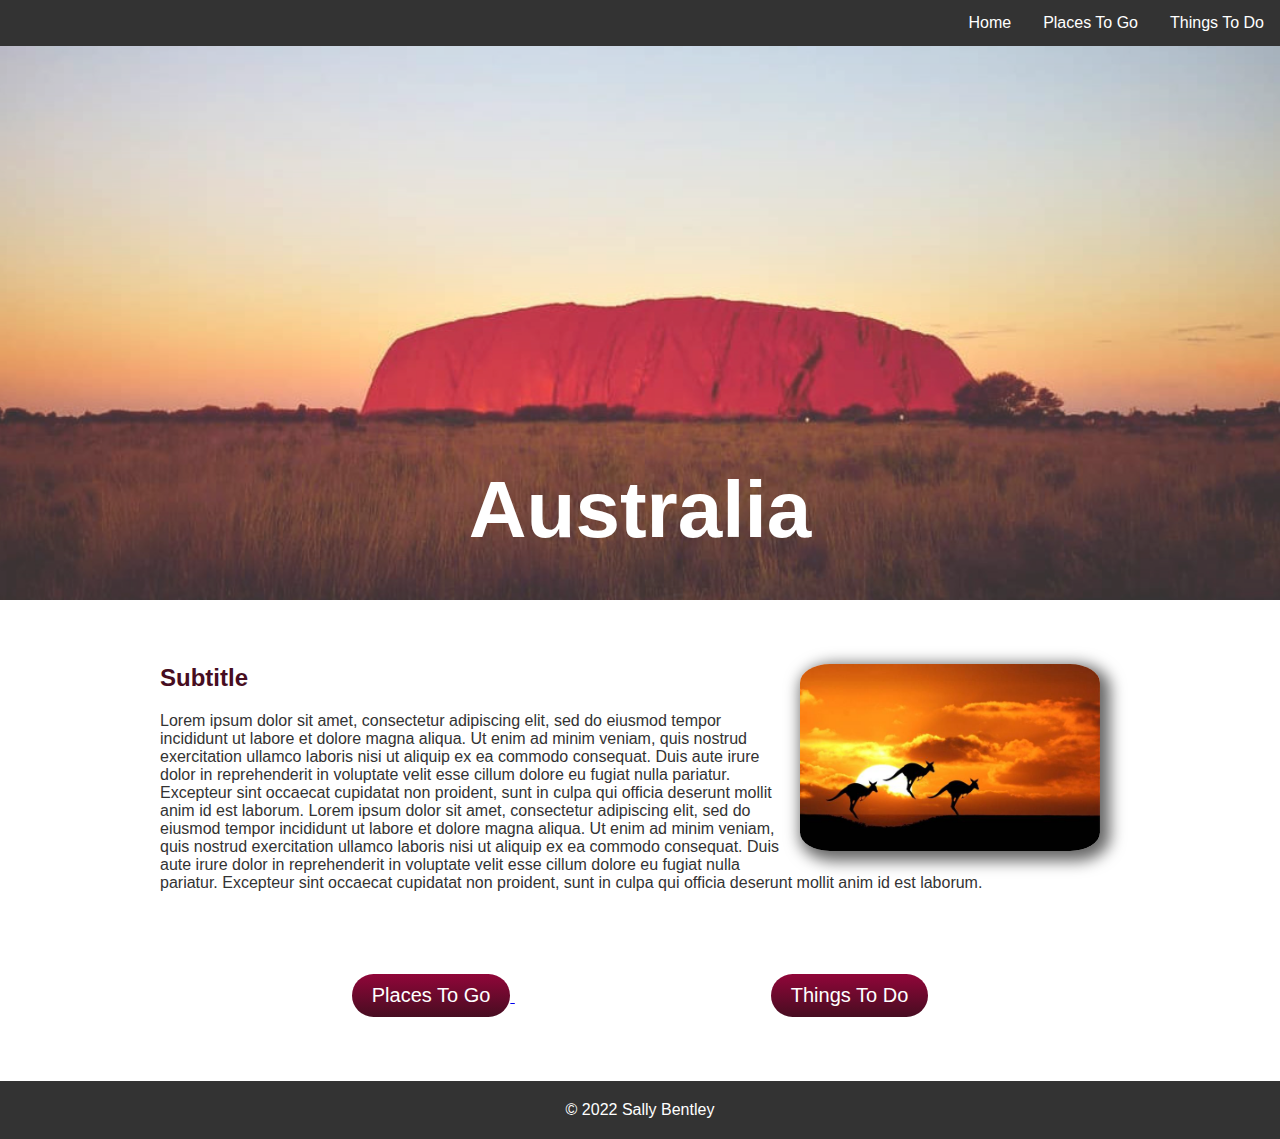
<file: index.html>
<!DOCTYPE html>
<html lang="en">
<head>
    <meta charset="UTF-8">
    <meta http-equiv="X-UA-Compatible" content="IE=edge">
    <meta name="viewport" content="width=device-width, initial-scale=1.0">
    <link rel="stylesheet" href="css/styles.css">
    <title>Australia</title>
</head>
<body>
    <nav>
        <ol>
            <li><a href="things-to-do.html">Things To Do</a></li>
            <li><a href="places.html">Places To Go</a></li>
            <li><a href="#homepage-header">Home</a></li>
        </ol>
    </nav>
    <header id = homepage-header>
            <h1 class = "title">Australia</h1>
    </header>
    <section class = "intro">
        <picture>                
            <img class = "inset-img" src="images/kangaroos.jpg" alt="kangaroos jumping at sunset">
        </picture>
        <h2>Subtitle</h2>
        <p>
            Lorem ipsum dolor sit amet, consectetur adipiscing elit, sed do eiusmod tempor incididunt ut labore et dolore magna aliqua. Ut enim ad minim veniam, quis nostrud exercitation ullamco laboris nisi ut aliquip ex ea commodo consequat. Duis aute irure dolor in reprehenderit in voluptate velit esse cillum dolore eu fugiat nulla pariatur. Excepteur sint occaecat cupidatat non proident, sunt in culpa qui officia deserunt mollit anim id est laborum.

            Lorem ipsum dolor sit amet, consectetur adipiscing elit, sed do eiusmod tempor incididunt ut labore et dolore magna aliqua. Ut enim ad minim veniam, quis nostrud exercitation ullamco laboris nisi ut aliquip ex ea commodo consequat. Duis aute irure dolor in reprehenderit in voluptate velit esse cillum dolore eu fugiat nulla pariatur. Excepteur sint occaecat cupidatat non proident, sunt in culpa qui officia deserunt mollit anim id est laborum.
        </p>
    </section>
    <br>
    <section class = "links">
        <a href="places.html">
            <button>Places To Go</button>
        </a>
        <a href="things-to-do.html">
            <button>Things To Do</button>
        </a>
    </section>
    <footer>
        © 2022 Sally Bentley
    </footer>
</body>
</html>
</file>
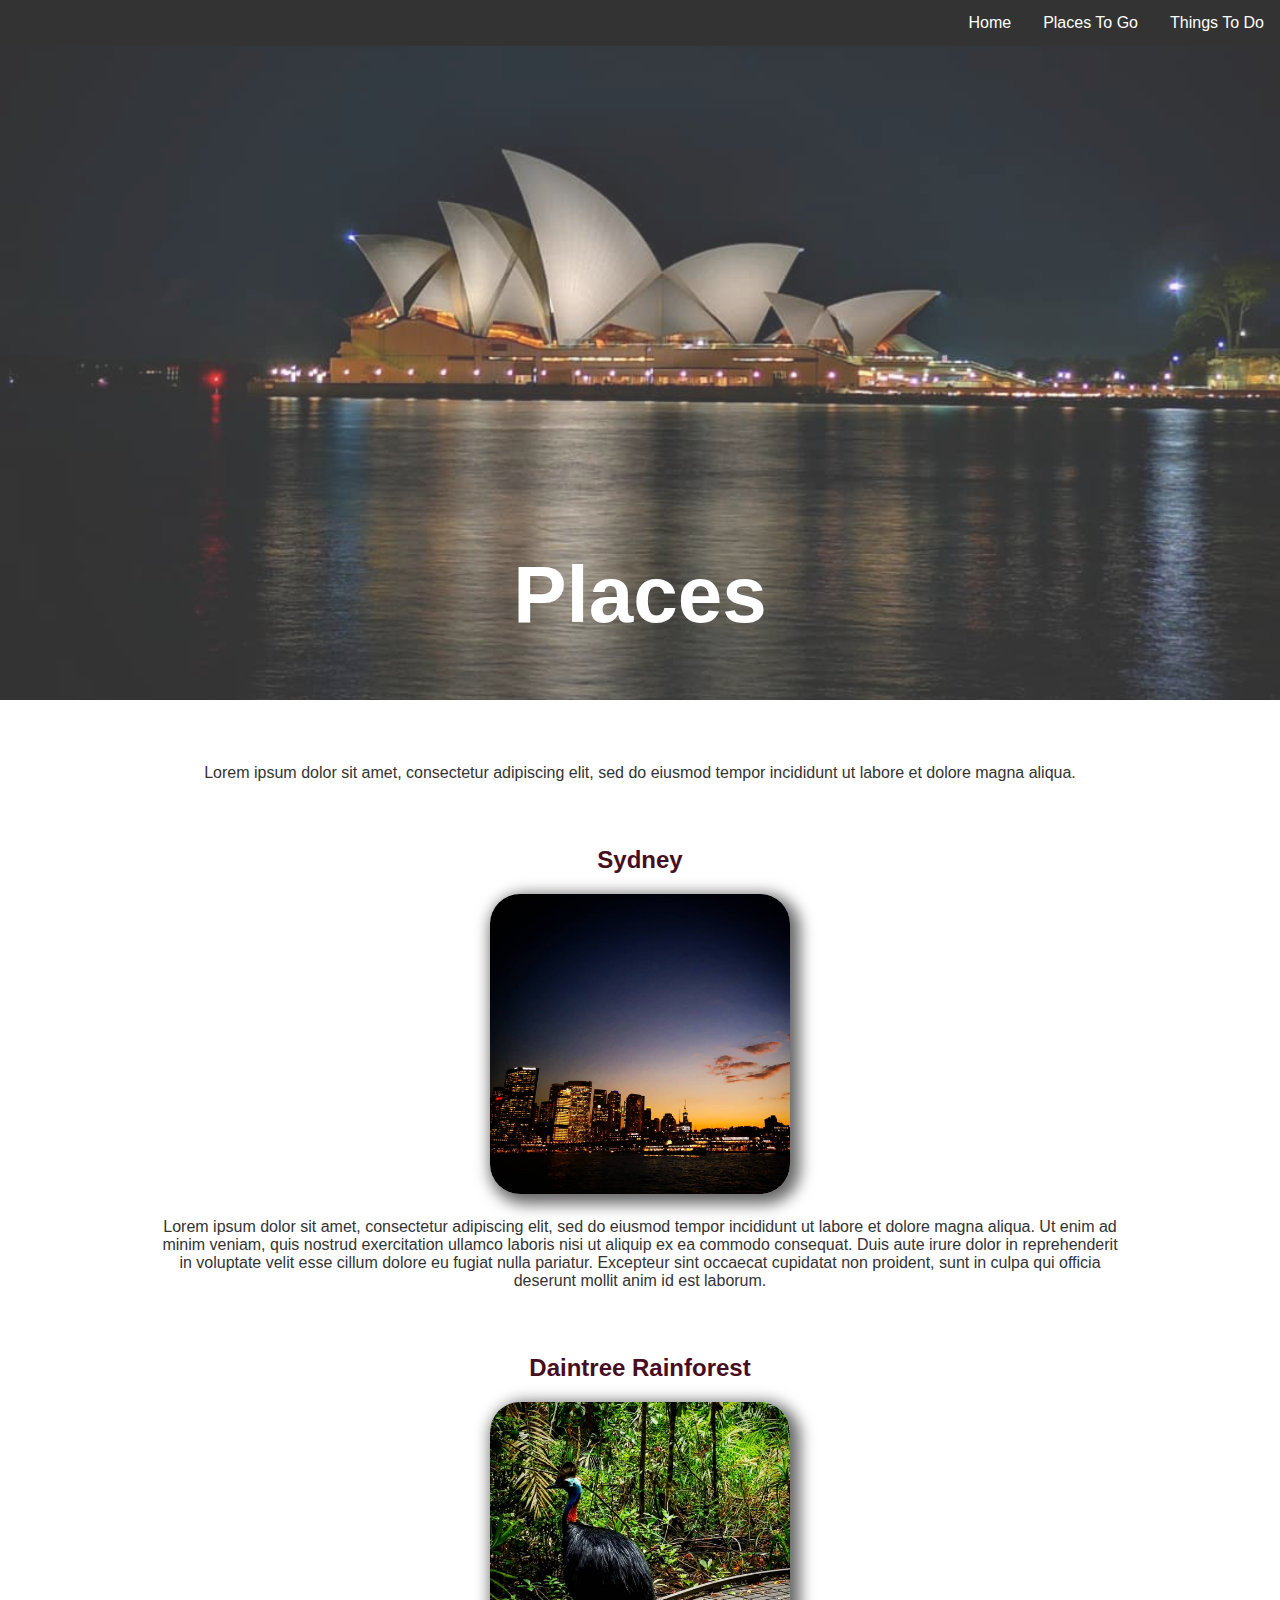
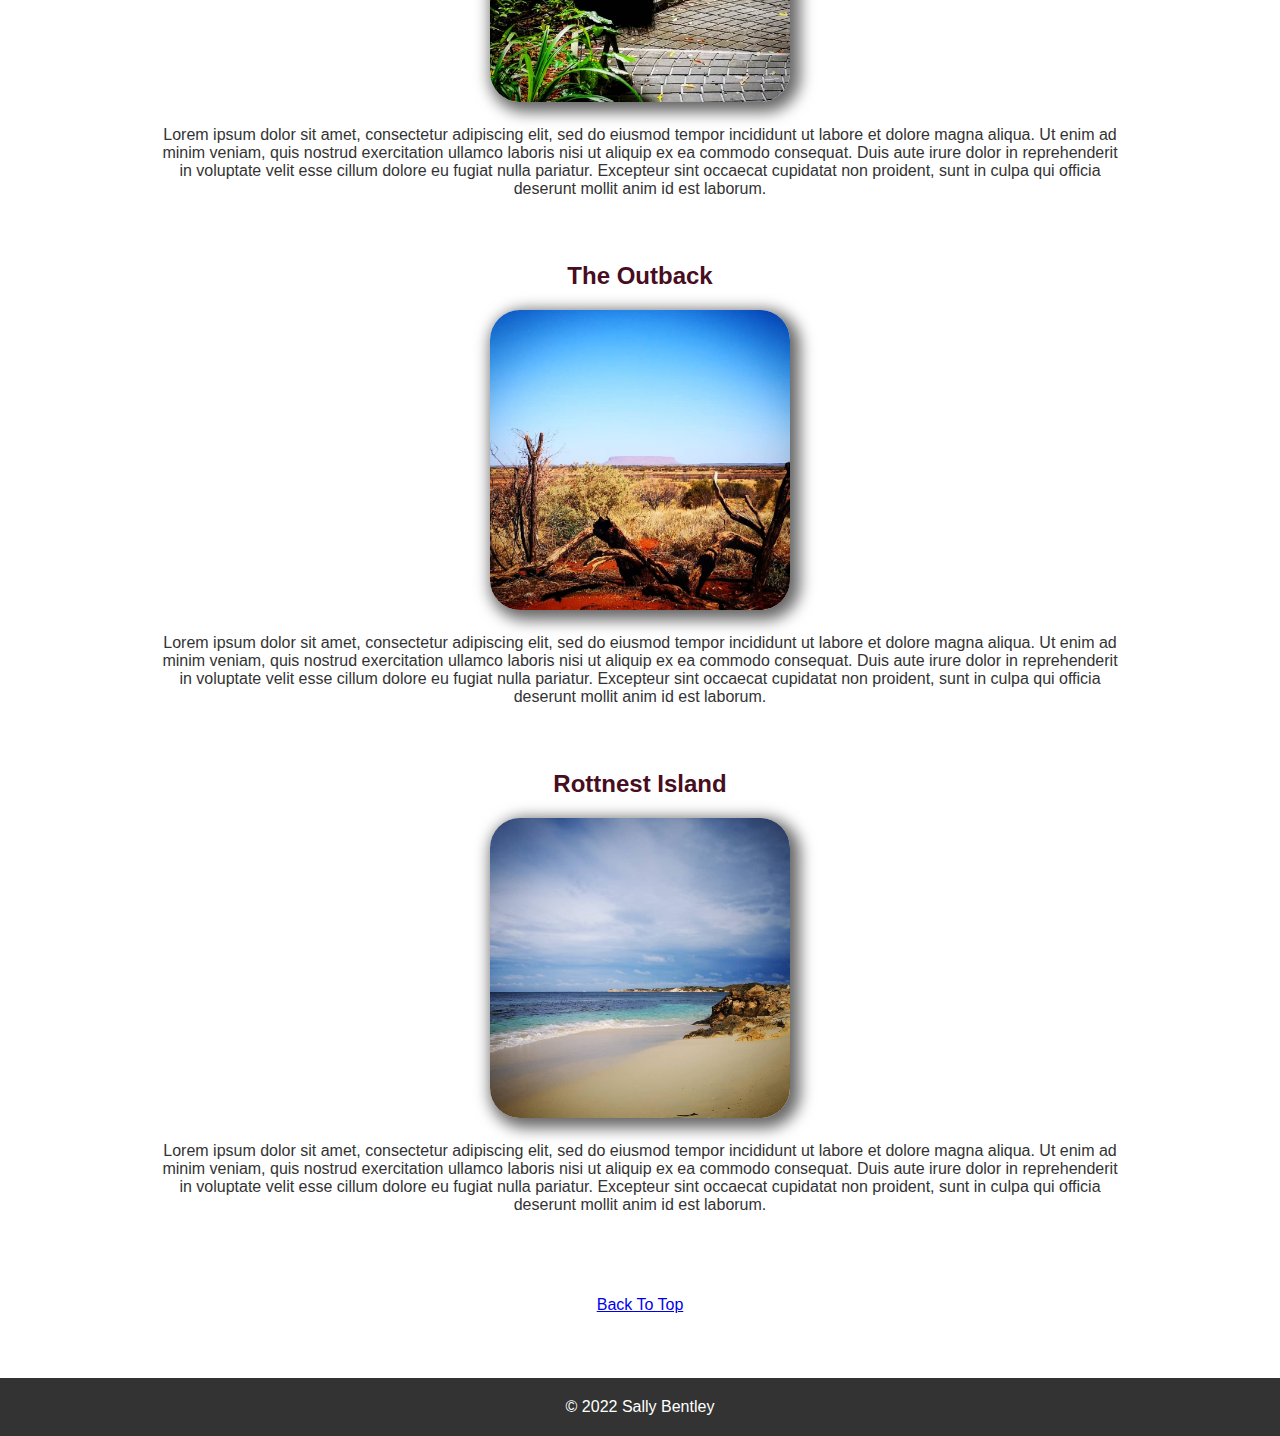
<file: places.html>
<!DOCTYPE html>
<html lang="en">
<head>
    <meta charset="UTF-8">
    <meta http-equiv="X-UA-Compatible" content="IE=edge">
    <meta name="viewport" content="width=device-width, initial-scale=1.0">
    <link rel="stylesheet" href="css/styles.css">
    <title>Places To Go</title>
</head>
<body>
    <body>
        <nav>
            <ol>
                <li><a href="things-to-do.html">Things To Do</a></li>
                <li><a href="places.html">Places To Go</a></li>
                <li><a href="index.html">Home</a></li>
            </ol>
        </nav>
        <header id = places-header>
                <h1 class = "title">Places</h1>
        </header>
        <section class= "places-intro">
            <p>Lorem ipsum dolor sit amet, consectetur adipiscing elit, sed do eiusmod tempor incididunt ut labore et dolore magna aliqua.</p>
        </section>
        <section class = "sydney">
            <h2>Sydney</h2>
            <picture>
                <img class = "inset-img" src="images/sydney-skyline-at-night.jpg" alt="Sydney skyline at sunset">
            </picture>
                <p>Lorem ipsum dolor sit amet, consectetur adipiscing elit, sed do eiusmod tempor incididunt ut labore et dolore magna aliqua. Ut enim ad minim veniam, quis nostrud exercitation ullamco laboris nisi ut aliquip ex ea commodo consequat. Duis aute irure dolor in reprehenderit in voluptate velit esse cillum dolore eu fugiat nulla pariatur. Excepteur sint occaecat cupidatat non proident, sunt in culpa qui officia deserunt mollit anim id est laborum.</p>
        </section>
        <section class = "rainforest">
            <h2>Daintree Rainforest</h2>
            <picture>
                <img class = "inset-img" src="images/rainforest.jpg" alt="Cassowary crossing a path in Daintree Rainforest">
            </picture>
                <p>Lorem ipsum dolor sit amet, consectetur adipiscing elit, sed do eiusmod tempor incididunt ut labore et dolore magna aliqua. Ut enim ad minim veniam, quis nostrud exercitation ullamco laboris nisi ut aliquip ex ea commodo consequat. Duis aute irure dolor in reprehenderit in voluptate velit esse cillum dolore eu fugiat nulla pariatur. Excepteur sint occaecat cupidatat non proident, sunt in culpa qui officia deserunt mollit anim id est laborum.</p>
        </section>
        <section class = "outback">
            <h2>The Outback</h2>
            <picture>
                <img class = "inset-img" src="images/mount-conner.jpg" alt="Australian Outback with Mount Conner in the distance">
            </picture>
                <p>Lorem ipsum dolor sit amet, consectetur adipiscing elit, sed do eiusmod tempor incididunt ut labore et dolore magna aliqua. Ut enim ad minim veniam, quis nostrud exercitation ullamco laboris nisi ut aliquip ex ea commodo consequat. Duis aute irure dolor in reprehenderit in voluptate velit esse cillum dolore eu fugiat nulla pariatur. Excepteur sint occaecat cupidatat non proident, sunt in culpa qui officia deserunt mollit anim id est laborum.</p>
        </section>
        <section class = "rottnest">
            <h2>Rottnest Island</h2>
            <picture>
                <img class = "inset-img" src="images/rottnest-island.jpg" alt="a beach at Rottnest Island">
            </picture>
                <p>Lorem ipsum dolor sit amet, consectetur adipiscing elit, sed do eiusmod tempor incididunt ut labore et dolore magna aliqua. Ut enim ad minim veniam, quis nostrud exercitation ullamco laboris nisi ut aliquip ex ea commodo consequat. Duis aute irure dolor in reprehenderit in voluptate velit esse cillum dolore eu fugiat nulla pariatur. Excepteur sint occaecat cupidatat non proident, sunt in culpa qui officia deserunt mollit anim id est laborum.</p>
        </section>
        <br>
        <section class = "links">
            <a href="#places-header">Back To Top</a>
        </section>
        <footer>
            © 2022 Sally Bentley
        </footer>
    </body>
</body>
</html>
</file>
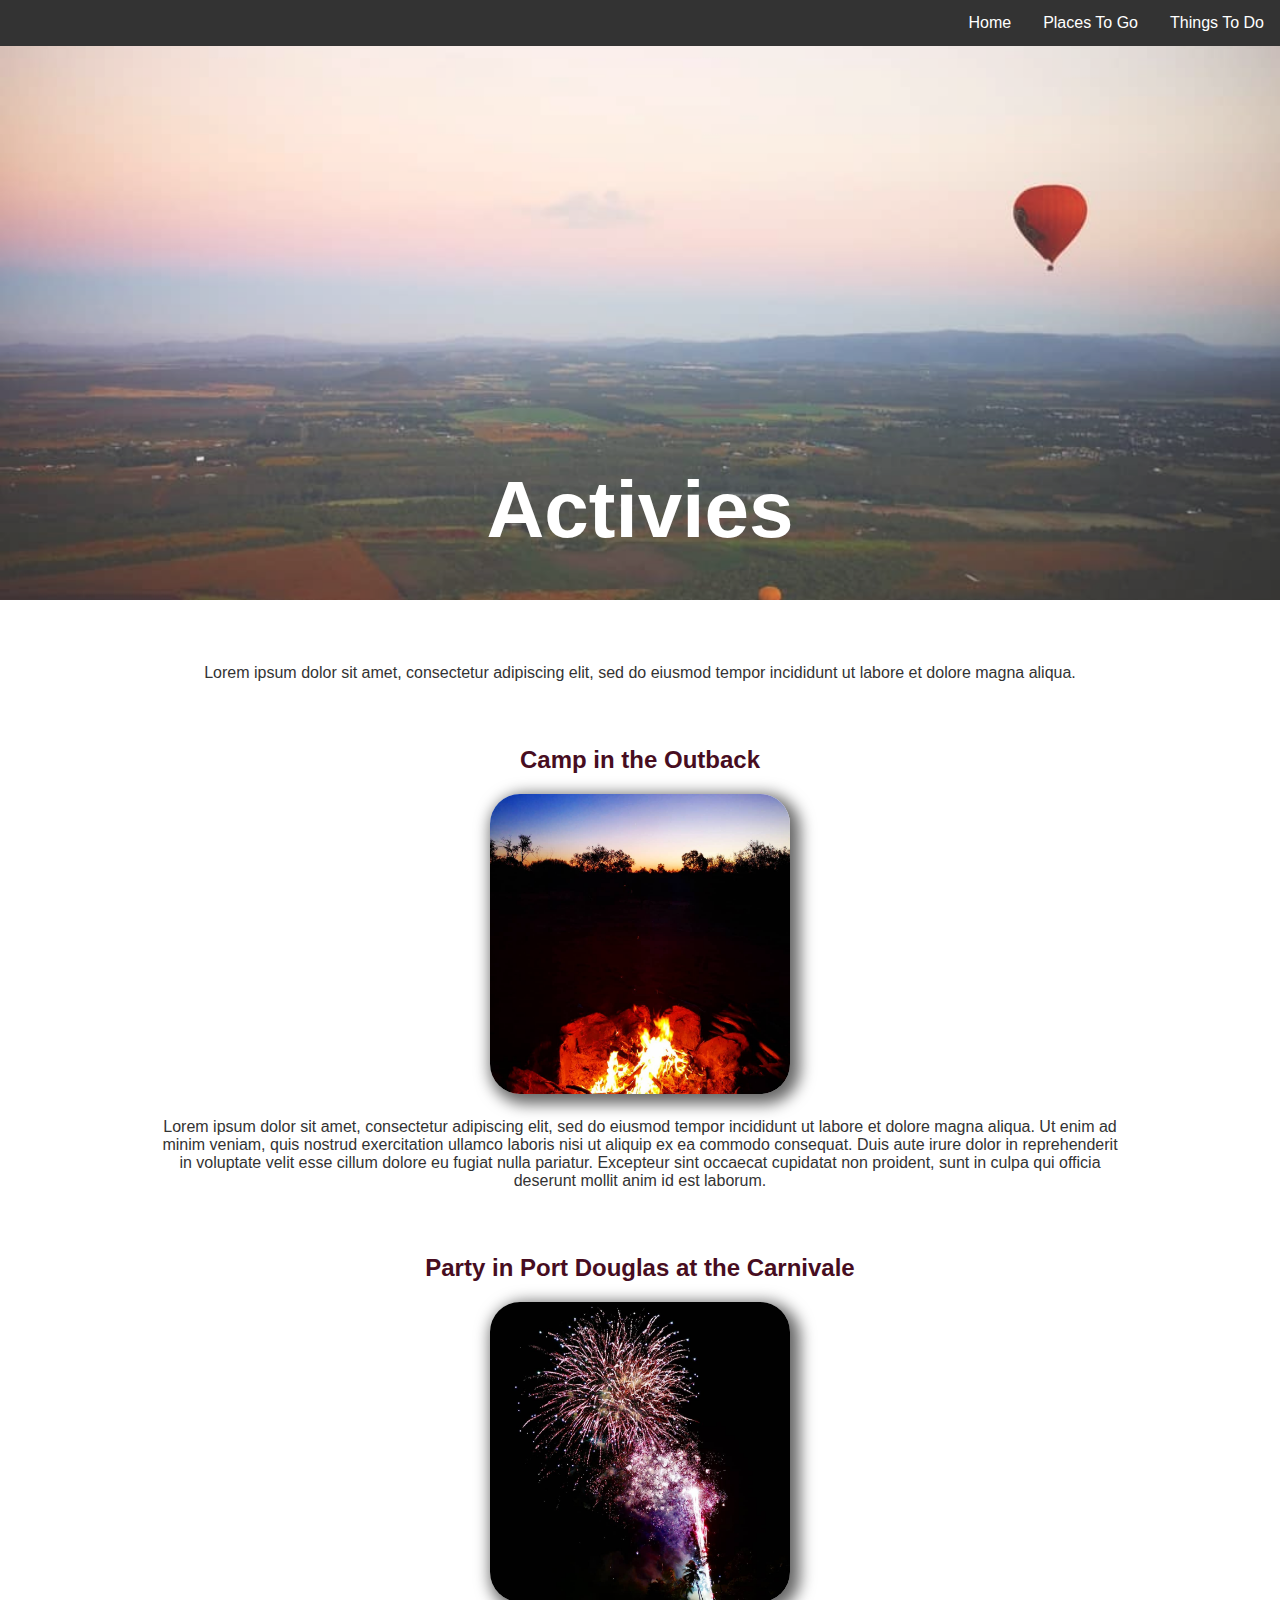
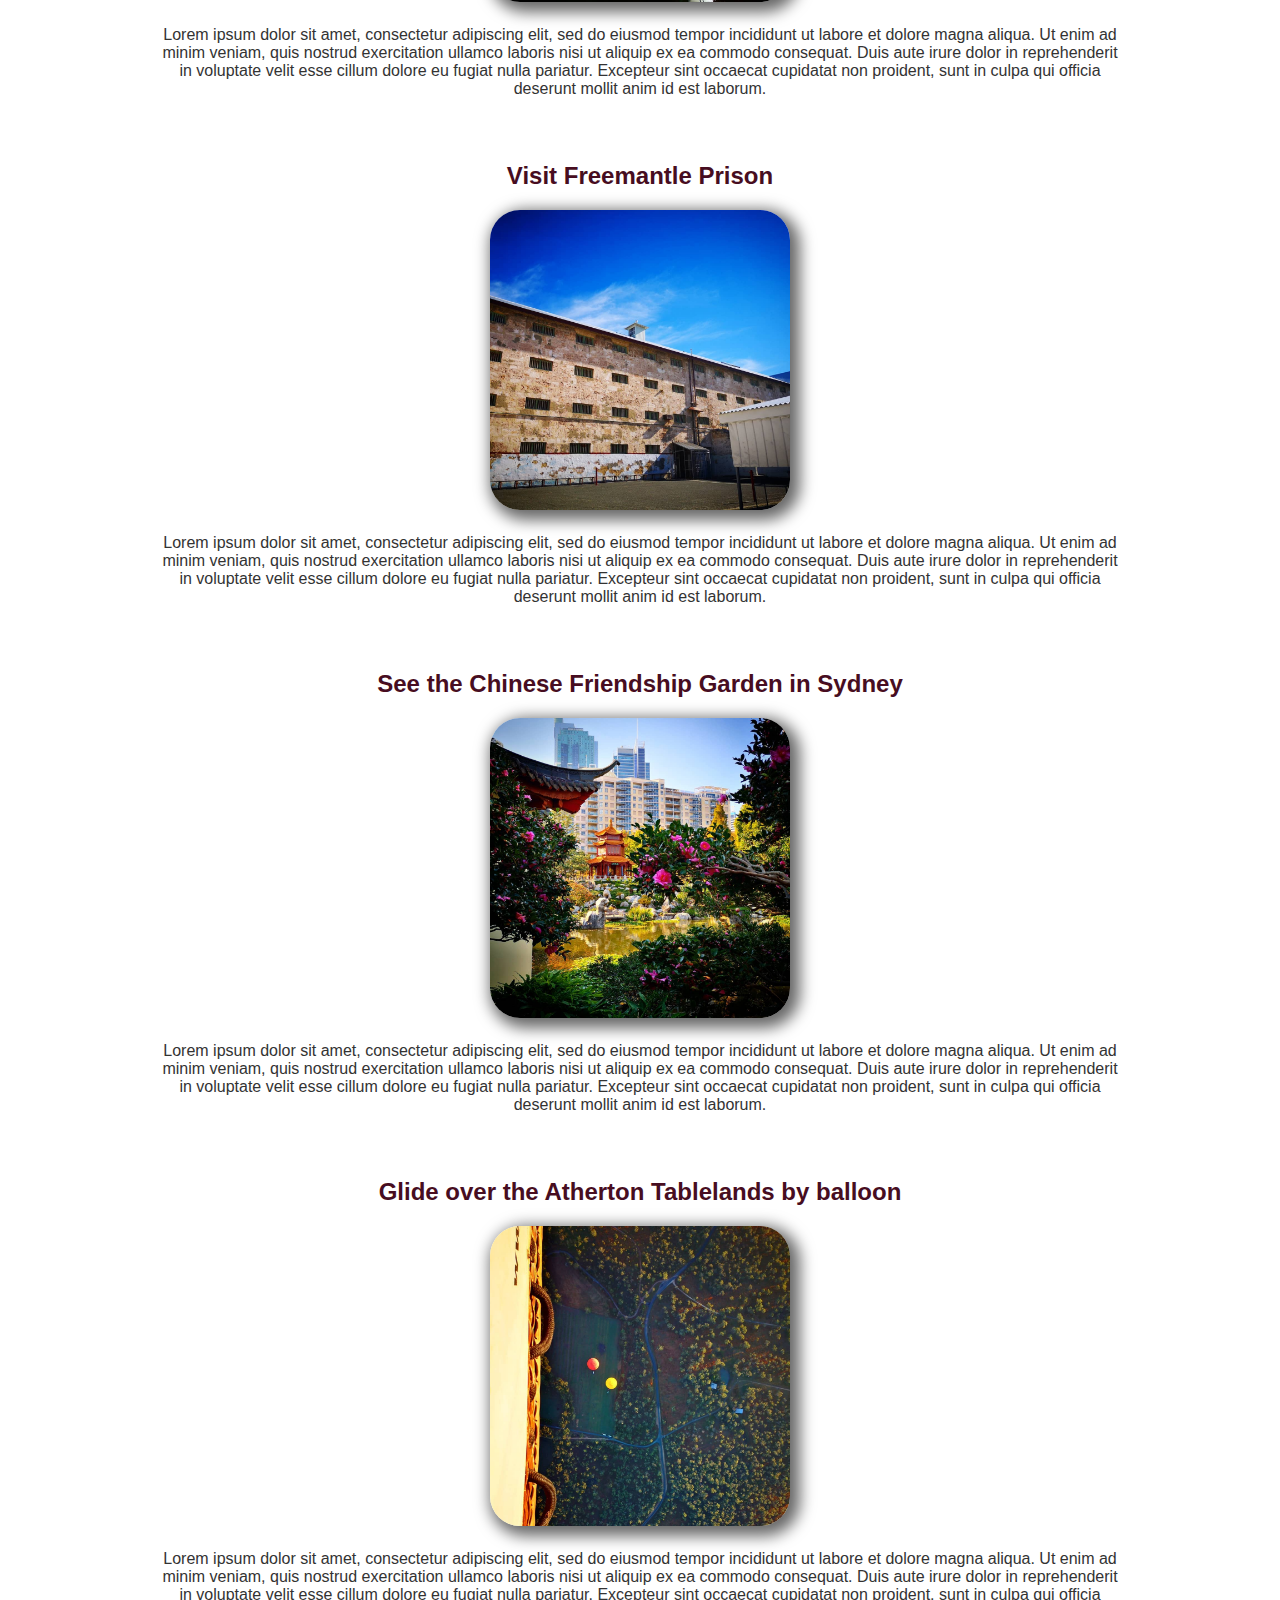
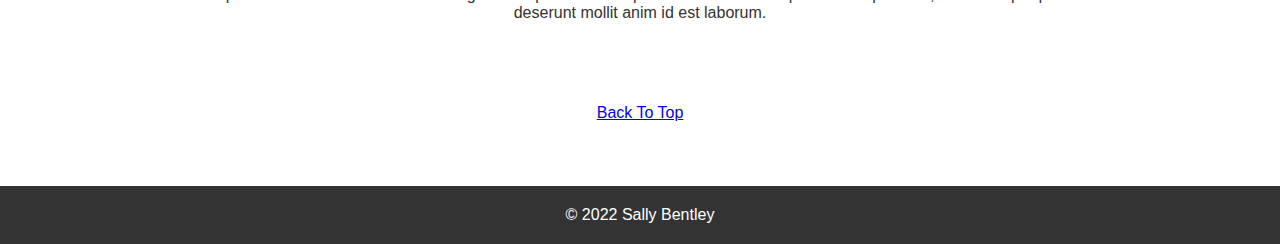
<file: things-to-do.html>
<!DOCTYPE html>
<html lang="en">
<head>
    <meta charset="UTF-8">
    <meta http-equiv="X-UA-Compatible" content="IE=edge">
    <meta name="viewport" content="width=device-width, initial-scale=1.0">
    <link rel="stylesheet" href="css/styles.css">
    <title>Things To Do</title>
</head>
<body>
    <body>
        <nav>
            <ol>
                <li><a href="things-to-do.html">Things To Do</a></li>
                <li><a href="places.html">Places To Go</a></li>
                <li><a href="index.html">Home</a></li>
            </ol>
        </nav>
        <header id = things-to-do-header>
                <h1 class = "title">Activies</h1>
        </header>
        <section class= "places-intro">
            <p>Lorem ipsum dolor sit amet, consectetur adipiscing elit, sed do eiusmod tempor incididunt ut labore et dolore magna aliqua.</p>
        </section>
        <section class = "camping">
            <h2>Camp in the Outback</h2>
            <picture>
                <img class = "inset-img" src="images/camping-in-the-outback.jpg" alt="Campfire in the outback">
            </picture>
                <p>Lorem ipsum dolor sit amet, consectetur adipiscing elit, sed do eiusmod tempor incididunt ut labore et dolore magna aliqua. Ut enim ad minim veniam, quis nostrud exercitation ullamco laboris nisi ut aliquip ex ea commodo consequat. Duis aute irure dolor in reprehenderit in voluptate velit esse cillum dolore eu fugiat nulla pariatur. Excepteur sint occaecat cupidatat non proident, sunt in culpa qui officia deserunt mollit anim id est laborum.</p>
        </section>
        <section class = "carnivale">
            <h2>Party in Port Douglas at the Carnivale</h2>
            <picture>
                <img class = "inset-img" src="images/carnivale-fireworks.jpg" alt="fireworks over the beach at Port Douglas">
            </picture>
                <p>Lorem ipsum dolor sit amet, consectetur adipiscing elit, sed do eiusmod tempor incididunt ut labore et dolore magna aliqua. Ut enim ad minim veniam, quis nostrud exercitation ullamco laboris nisi ut aliquip ex ea commodo consequat. Duis aute irure dolor in reprehenderit in voluptate velit esse cillum dolore eu fugiat nulla pariatur. Excepteur sint occaecat cupidatat non proident, sunt in culpa qui officia deserunt mollit anim id est laborum.</p>
        </section>
        <section class = "freemantle-prison">
            <h2>Visit Freemantle Prison</h2>
            <picture>
                <img class = "inset-img" src="images/freemantle-prison.jpg" alt="exterior of Freemantle Prison">
            </picture>
                <p>Lorem ipsum dolor sit amet, consectetur adipiscing elit, sed do eiusmod tempor incididunt ut labore et dolore magna aliqua. Ut enim ad minim veniam, quis nostrud exercitation ullamco laboris nisi ut aliquip ex ea commodo consequat. Duis aute irure dolor in reprehenderit in voluptate velit esse cillum dolore eu fugiat nulla pariatur. Excepteur sint occaecat cupidatat non proident, sunt in culpa qui officia deserunt mollit anim id est laborum.</p>
        </section>
        <section class = "friendship-garden">
            <h2>See the Chinese Friendship Garden in Sydney</h2>
            <picture>
                <img class = "inset-img" src="images/sydney-friendship-garden.jpg" alt="oriental building in the chinese friendship garden in sydeny with skyscrapers in the background.">
            </picture>
                <p>Lorem ipsum dolor sit amet, consectetur adipiscing elit, sed do eiusmod tempor incididunt ut labore et dolore magna aliqua. Ut enim ad minim veniam, quis nostrud exercitation ullamco laboris nisi ut aliquip ex ea commodo consequat. Duis aute irure dolor in reprehenderit in voluptate velit esse cillum dolore eu fugiat nulla pariatur. Excepteur sint occaecat cupidatat non proident, sunt in culpa qui officia deserunt mollit anim id est laborum.</p>
        </section>
        <section class = "ballooning">
            <h2>Glide over the Atherton Tablelands by balloon</h2>
            <picture>
                <img class = "inset-img" src="images/ballooning-atherton.jpg" alt="view of Atherton Tablelands from the side of a ballon basket with two balloons in the distance underneath.">
            </picture>
                <p>Lorem ipsum dolor sit amet, consectetur adipiscing elit, sed do eiusmod tempor incididunt ut labore et dolore magna aliqua. Ut enim ad minim veniam, quis nostrud exercitation ullamco laboris nisi ut aliquip ex ea commodo consequat. Duis aute irure dolor in reprehenderit in voluptate velit esse cillum dolore eu fugiat nulla pariatur. Excepteur sint occaecat cupidatat non proident, sunt in culpa qui officia deserunt mollit anim id est laborum.</p>
        </section>
        <br>
        <section class = "links">
            <a href="#things-to-do-header">Back To Top</a>
        </section>
        <footer>
            © 2022 Sally Bentley
        </footer>
    </body>
</body>
</html>
</file>
<file: css/styles.css>
* {
    margin: 0 auto;
    padding: 0
}

body {
    text-align: center;
    font-family: sans-serif;
    color: #333;
}

nav {
    list-style-type: none;
    margin: 0;
    padding: 0;
    overflow: hidden;
    background-color: #333;
    position: fixed;
    top: 0;
    width: 100%;
    z-index: 1;
}

nav li {
    float: right;
    list-style: none;
}

nav a {
    display: block;
    color: white;
    text-align: center;
    padding: 14px 16px;
    text-decoration: none;
}  

li a:hover {
    background-color: #111;
}

header {
    opacity: 80%;
    height: 600px;
    width: 100%;
    background-position: center;
    background-repeat: no-repeat;
    background-size: cover;
    position: relative;
}

#homepage-header {
    background-image: url("../images/ayres-rock.jpg");
}

#places-header {
    background-image: url("../images/sydney-opera-house-at-night.jpg");
    padding-top: 100px;
}

#things-to-do-header {
    background-image: url("../images/ballooning.jpg")
}

section:not(.links) {
    max-width: 1200px;
    grid-template-columns: 50% 50%;
    width: 75%;
    align-items: center;
    padding: 0 auto;
    margin: auto;
}

h1 {
    text-align: center;
    position: absolute;
    top: 85%;
    left: 50%;
    transform: translate(-50%, -50%);
    color: white;
    font-size: 5rem;
  }

h2 {
    padding-bottom: 20px;
    color: #470D21;
}
  
.intro {
    padding: 5%;
    text-align: left;
}

.inset-img {
    width: 300px;
    max-width: 75%;
    padding: auto;
    flex-shrink: 1;
    margin: 0 20px 20px;
    border-radius: 10%;
    -webkit-box-shadow: 5px 5px 15px 5px rgba(0,0,0,0.6); 
    box-shadow: 5px 5px 15px 5px rgba(0,0,0,0.6);
}

.intro .inset-img {
    float: right;
}

br {
    clear: both;
}

.links {
    padding-bottom: 5%;
}

button {
    background: #910639;
    background-image: -webkit-linear-gradient(top, #910639, #470D21);
    background-image: -moz-linear-gradient(top, #910639, #470D21);
    background-image: -ms-linear-gradient(top, #910639, #470D21);
    background-image: -o-linear-gradient(top, #910639, #470D21);
    background-image: linear-gradient(to bottom, #910639, #470D21);
    -webkit-border-radius: 28;
    -moz-border-radius: 28;
    border-radius: 28px;
    font-family: Arial;
    color: #ffffff;
    font-size: 20px;
    padding: 10px 20px 10px 20px;
    text-decoration: none;
    border: none;
  }
  
  button:hover {
    background: #ff6200;
    background-image: -webkit-linear-gradient(top, #ff6200, #26160d);
    background-image: -moz-linear-gradient(top, #ff6200, #26160d);
    background-image: -ms-linear-gradient(top, #ff6200, #26160d);
    background-image: -o-linear-gradient(top, #ff6200, #26160d);
    background-image: linear-gradient(to bottom, #ff6200, #26160d);
    text-decoration: none;
  }

section a {
    margin: 10%;
}

.places-intro {
    padding: 5%;
}

.sydney, .rainforest, .outback, .rottnest, .camping, .carnivale, .freemantle-prison, .friendship-garden, .ballooning {
    padding: 0 5% 5%;
}

footer {
    background-color: #333;
    color: white;
    padding: 20px
}

@media screen and (max-width: 950px){
    header {
        height: 450px;
    }

    h1 {
        top: 85%;
    }
}

@media screen and (max-width: 650px) {
    .intro {
        grid-template-columns: 100%;
        display: flex;
        flex-direction: column;
        justify-content: center;
        text-align: justify;
    }

    header {
        height: 300px;
    }

    button {
        margin: 20px;
    }
}


/* 320 - 480 mobile
481 - 769 tablet
769-1024 small laptop
1025 - 1200 desktop
1201 really big screen*/
</file>
